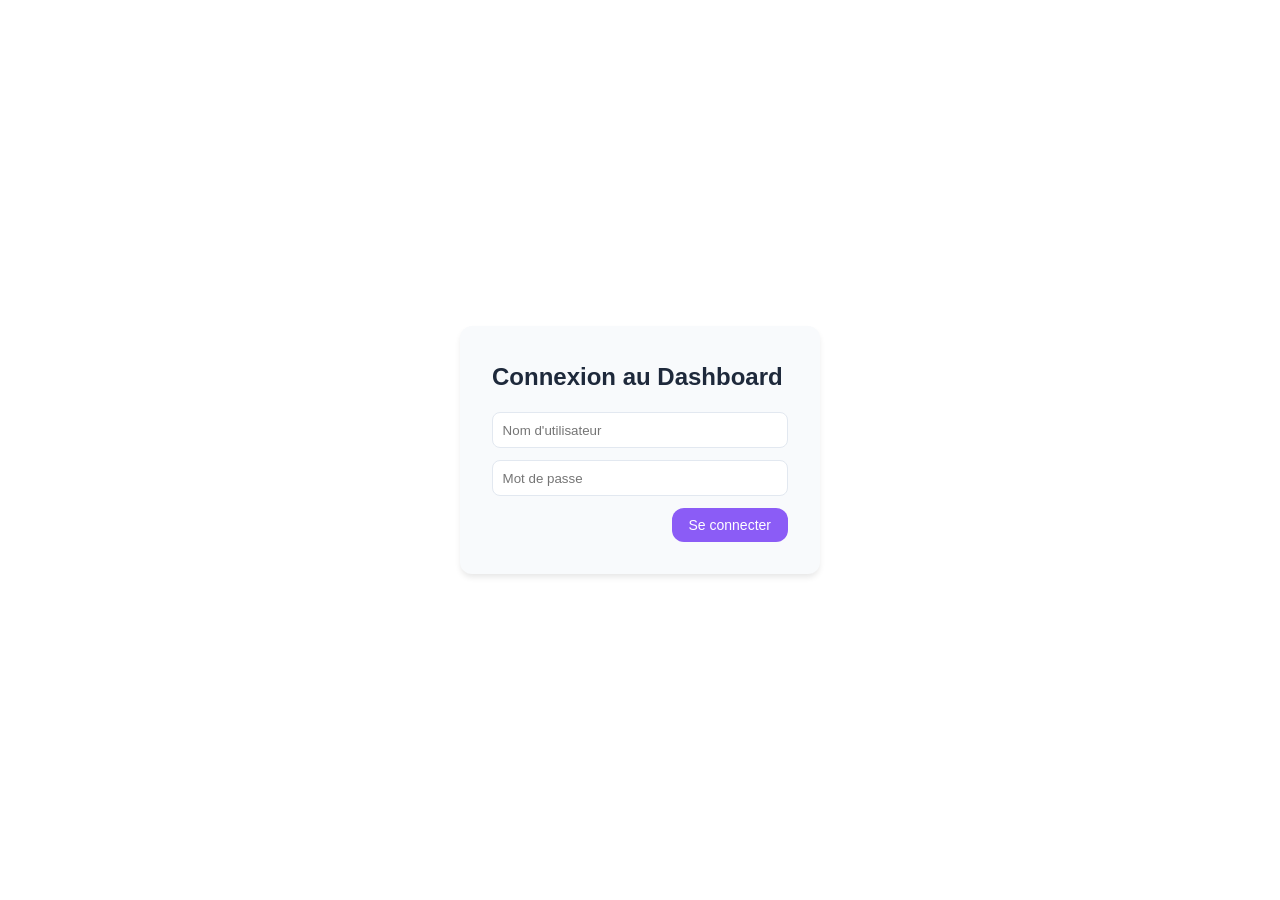
<file: SalimDigital Dashboard/static/dashboard/login.html>
<!doctype html>
<html lang="fr">
<head>
  <meta charset="utf-8" />
  <meta name="viewport" content="width=device-width,initial-scale=1" />
  <title>Login - Dashboard</title>
  <link rel="stylesheet" href="style.css">
  <style>
    .login-page{display:flex;min-height:100vh;align-items:center;justify-content:center;background:var(--color-background);}
    .login-card{width:360px;background:var(--color-surface);padding:2rem;border-radius:0.75rem;box-shadow:var(--shadow-md)}
    .login-card h2{margin-bottom:1rem}
    .login-field{width:100%;padding:0.6rem;margin-bottom:0.75rem;border:1px solid var(--color-border);border-radius:0.5rem}
    .login-actions{display:flex;gap:0.5rem;justify-content:flex-end}
    .login-error{color:var(--color-error);display:none;margin-bottom:0.5rem}
  </style>
</head>
<body>
  <div class="login-page">
    <div class="login-card">
      <h2>Connexion au Dashboard</h2>
      <div class="login-error" id="loginError">Utilisateur ou mot de passe incorrect</div>
      <input id="loginUser" class="login-field" placeholder="Nom d'utilisateur" autocomplete="username">
      <input id="loginPass" class="login-field" type="password" placeholder="Mot de passe" autocomplete="current-password">
      <div class="login-actions">
        <button id="loginBtn" class="btn btn-primary">Se connecter</button>
      </div>
      
    </div>
  </div>

  <script>
    // Simple client-side auth for local dashboard
    const VALID_USER = 'Salim';
    const VALID_PASS = 'Nerox';

    document.getElementById('loginBtn').addEventListener('click', ()=>{
      const u = document.getElementById('loginUser').value.trim();
      const p = document.getElementById('loginPass').value;
      const err = document.getElementById('loginError');
      if(u === VALID_USER && p === VALID_PASS){
        localStorage.setItem('dashboardAuth', '1');
        window.location = 'index.html';
      } else {
        err.style.display = 'block';
      }
    });

    // If already authenticated, go to dashboard
    if(localStorage.getItem('dashboardAuth') === '1'){
      window.location = 'index.html';
    }
  </script>
</body>
</html>
</file>
<file: SalimDigital Dashboard/static/dashboard/style.css>
.btn-livraison {
  background: var(--color-surface-hover);
  color: var(--color-text-secondary);
  border: 1px solid var(--color-border);
  margin-right: 0.2rem;
  transition: background 0.2s, color 0.2s;
}
.btn-livraison.livre {
  background: #d1fae5;
  color: #059669;
  border-color: #059669;
}
.btn-livraison.nonlivre {
  background: #fef9c3;
  color: #b45309;
  border-color: #f59e0b;
}
.btn-livraison:hover {
  background: var(--color-primary-50);
  color: var(--color-primary);
}
/* ===================================
   CSS VARIABLES
   =================================== */

:root {
  /* Primary Colors */
  --color-primary: #8b5cf6;
  --color-primary-hover: #7c3aed;
  --color-primary-50: rgba(139, 92, 246, 0.05);
  --color-primary-100: rgba(139, 92, 246, 0.1);
  --color-primary-200: rgba(139, 92, 246, 0.2);

  /* Semantic Colors */
  --color-success: #10b981;
  --color-success-50: rgba(16, 185, 129, 0.05);
  --color-success-100: rgba(16, 185, 129, 0.1);

  --color-warning: #f59e0b;
  --color-warning-50: rgba(245, 158, 11, 0.05);
  --color-warning-100: rgba(245, 158, 11, 0.1);

  --color-error: #ef4444;
  --color-error-50: rgba(239, 68, 68, 0.05);
  --color-error-100: rgba(239, 68, 68, 0.1);

  --color-info: #3b82f6;
  --color-info-50: rgba(59, 130, 246, 0.05);
  --color-info-100: rgba(59, 130, 246, 0.1);

  /* Text Colors */
  --color-text: #1e293b;
  --color-text-secondary: #475569;
  --color-text-muted: #94a3b8;

  /* Background Colors */
  --color-background: #ffffff;
  --color-surface: #f8fafc;
  --color-surface-hover: #f1f5f9;

  /* Border Colors */
  --color-border: #e2e8f0;

  /* Typography */
  --font-primary: "Inter", -apple-system, BlinkMacSystemFont, "Segoe UI", Roboto, sans-serif;
  --text-xs: 0.75rem;
  --text-sm: 0.875rem;
  --text-base: 1rem;
  --text-lg: 1.125rem;
  --text-xl: 1.25rem;
  --text-2xl: 1.5rem;
  --text-3xl: 1.75rem;
  --text-4xl: 2rem;

  /* Font Weights */
  --weight-normal: 400;
  --weight-medium: 500;
  --weight-semibold: 600;
  --weight-bold: 700;

  /* Spacing */
  --space-xs: 0.25rem;
  --space-sm: 0.5rem;
  --space-base: 0.75rem;
  --space-md: 1rem;
  --space-lg: 1.5rem;
  --space-xl: 2rem;
  --space-2xl: 3rem;
  --space-3xl: 4rem;

  /* Border Radius */
  --radius-sm: 0.25rem;
  --radius-md: 0.5rem;
  --radius-lg: 0.75rem;
  --radius-xl: 1rem;
  --radius-full: 9999px;

  /* Shadows */
  --shadow-sm: 0 1px 3px 0 rgba(0, 0, 0, 0.1);
  --shadow-md: 0 4px 6px -1px rgba(0, 0, 0, 0.1);
  --shadow-lg: 0 10px 15px -3px rgba(0, 0, 0, 0.1);

  /* Layout */
  --sidebar-width: 260px;
  --sidebar-collapsed-width: 80px;
  --header-height: 64px;

  /* Transitions */
  --transition: 0.2s ease;
}

/* Dark Theme */
[data-theme="dark"] {
  --color-text: #ffffff;
  --color-text-secondary: #c0c0c0;
  --color-text-muted: #838383;
  --color-background: #111214;
  --color-surface: #1f1f1f;
  --color-surface-hover: #262626;
  --color-border: #2d2d2d;
}

/* ===================================
   RESET & BASE STYLES
   =================================== */

*,
*::before,
*::after {
  box-sizing: border-box;
  margin: 0;
  padding: 0;
}

body {
  font-family: var(--font-primary);
  background: var(--color-background);
  color: var(--color-text);
  line-height: 1.6;
  font-size: var(--text-base);
  font-weight: var(--weight-normal);
}

a {
  text-decoration: none;
  color: inherit;
}

button {
  font-family: inherit;
  font-size: inherit;
  border: none;
  background: none;
  cursor: pointer;
}

.active > .material-symbols-rounded {
  color: var(--color-primary);
  font-variation-settings: "FILL" 1, "wght" 400, "GRAD" 0, "opsz" 24;
}

* {
  scrollbar-color: var(--color-text-muted) transparent;
}

/* ===================================
   BUTTON COMPONENTS
   =================================== */

.btn {
  display: inline-flex;
  align-items: center;
  justify-content: center;
  gap: var(--space-sm);
  padding: var(--space-sm) var(--space-md);
  font-size: var(--text-sm);
  font-weight: var(--weight-medium);
  border: 1px solid transparent;
  border-radius: var(--radius-lg);
  cursor: pointer;
  transition: var(--transition);
  white-space: nowrap;
}

.btn:disabled {
  opacity: 0.6;
  cursor: not-allowed;
}

.btn-primary {
  background: var(--color-primary);
  color: white;
}

.btn-primary:hover {
  background: var(--color-primary-hover);
  transform: translateY(-1px);
  box-shadow: var(--shadow-md);
}

.btn-secondary {
  background: var(--color-surface);
  color: var(--color-text);
  border-color: var(--color-border);
  box-shadow: var(--shadow-sm);
}

.btn-secondary:hover {
  background: var(--color-surface-hover);
  transform: translateY(-1px);
  box-shadow: var(--shadow-md);
}

/* ===================================
   DASHBOARD LAYOUT
   =================================== */

.dashboard-container {
  display: flex;
  height: 100vh;
  overflow: hidden;
}

/* Sidebar */
.dashboard-sidebar {
  width: var(--sidebar-width);
  background: var(--color-background);
  display: flex;
  flex-direction: column;
  position: sticky;
  left: 0;
  top: 0;
  height: 100vh;
  z-index: 1000;
  transition: var(--transition);
}

.dashboard-sidebar.collapsed {
  width: var(--sidebar-collapsed-width);
}

.dashboard-brand {
  padding: var(--space-md) calc(var(--space-lg) - 2px);
  display: flex;
  align-items: center;
  gap: var(--space-md);
  height: var(--header-height);
}

.dashboard-sidebar-toggle {
  display: flex;
  align-items: center;
  color: var(--color-text);
  padding: var(--space-sm);
  border-radius: var(--radius-lg);
  transition: var(--transition);
}

.dashboard-sidebar-toggle:hover {
  background: var(--color-surface-hover);
}

.dashboard-sidebar .logo {
  font-size: var(--text-lg);
  white-space: nowrap;
  font-weight: var(--weight-semibold);
  color: var(--color-text);
  transition: var(--transition);
}

.dashboard-sidebar.collapsed .logo {
  opacity: 0;
  pointer-events: none;
}

.dashboard-nav {
  flex: 1;
  padding: var(--space-md) var(--space-xs);
}

.dashboard-nav-section {
  display: flex;
  flex-direction: column;
  gap: 2px;
}

.dashboard-nav-item {
  display: flex;
  align-items: center;
  padding: var(--space-sm) var(--space-md);
  color: var(--color-text-secondary);
  text-decoration: none;
  font-size: var(--text-sm);
  border-radius: var(--radius-lg);
  margin: 2px var(--space-sm);
  transition: var(--transition);
  cursor: pointer;
}

.dashboard-nav-item .nav-icon {
  color: var(--color-text-secondary);
  margin-right: var(--space-base);
  font-size: var(--text-2xl);
  flex-shrink: 0;
}

.dashboard-nav-item:hover {
  background: var(--color-surface-hover);
  color: var(--color-text);
}

.dashboard-nav-item.active {
  background: var(--color-surface-hover);
  color: var(--color-text);
  font-weight: var(--weight-medium);
}

.dashboard-sidebar .nav-label {
  transition: var(--transition);
}

.dashboard-sidebar.collapsed .nav-label {
  opacity: 0;
  pointer-events: none;
}

.sidebar-footer {
  padding: var(--space-md);
}

.sidebar-back-button {
  width: 100%;
  justify-content: flex-start;
}

.dashboard-sidebar.collapsed .sidebar-back-button .btn-label {
  opacity: 0;
  pointer-events: none;
}

.dashboard-sidebar.collapsed .sidebar-back-button {
  padding-left: 12px;
}

.dashboard-sidebar-overlay {
  opacity: 0;
  pointer-events: none;
  position: fixed;
  inset: 0;
  background: rgba(0, 0, 0, 0.5);
  z-index: 999;
  transition: var(--transition);
}

/* Main Content */
.dashboard-main {
  flex: 1;
  display: flex;
  flex-direction: column;
  height: 100vh;
  overflow: hidden;
}

/* Header */
.dashboard-header {
  height: var(--header-height);
  background: var(--color-background);
  display: flex;
  align-items: center;
  justify-content: space-between;
  padding: 0 var(--space-lg);
  gap: var(--space-md);
}

.dashboard-header-content {
  display: flex;
  align-items: center;
  gap: var(--space-md);
}

.dashboard-header .dashboard-sidebar-toggle {
  display: none;
}

.dashboard-header-title {
  font-size: var(--text-xl);
  font-weight: var(--weight-semibold);
  color: var(--color-text);
}

/* Search Container */
.search-container {
  display: flex;
  align-items: center;
  max-width: 500px;
  width: 100%;
  margin: 0 var(--space-2xl);
  position: relative;
}

.search-icon {
  position: absolute;
  left: 16px;
  z-index: 10;
  pointer-events: none;
  color: var(--color-text-secondary);
}

.search-input {
  width: 100%;
  padding: var(--space-md) var(--space-lg) var(--space-md) var(--space-2xl);
  background: var(--color-surface-hover);
  border: 1px solid var(--color-border);
  border-radius: var(--radius-lg);
  color: var(--color-text);
  font-size: var(--text-sm);
  transition: var(--transition);
  height: 44px;
  font-family: var(--font-primary);
}

.search-input:focus {
  outline: none;
  border-color: var(--color-primary);
  box-shadow: 0 0 0 3px var(--color-primary-100);
}

.search-input::placeholder {
  color: var(--color-text-muted);
}

.search-close {
  position: absolute;
  right: var(--space-sm);
  top: 50%;
  transform: translateY(-50%);
  width: 32px;
  height: 32px;
  border-radius: var(--radius-lg);
  background: transparent;
  color: var(--color-text-muted);
  display: none;
  align-items: center;
  justify-content: center;
  transition: var(--transition);
}

.search-close:hover {
  background: var(--color-surface-hover);
  color: var(--color-text);
}

.search-close.show {
  display: flex;
}

.mobile-search-btn {
  display: none;
  align-items: center;
  justify-content: center;
  width: 40px;
  height: 40px;
  border-radius: var(--radius-lg);
  background: transparent;
  color: var(--color-text-secondary);
  transition: var(--transition);
}

.mobile-search-btn:hover {
  background: var(--color-surface-hover);
  color: var(--color-text);
}

.dashboard-header-actions {
  display: flex;
  align-items: center;
  gap: var(--space-md);
}

/* Theme Toggle (inside dropdown) */
.theme-toggle {
  display: flex;
  gap: var(--space-xs);
  margin-left: auto;
  background: var(--color-surface-hover);
  border: 1px solid var(--color-border);
  border-radius: var(--radius-full);
  padding: var(--space-xs);
  align-items: center;
  justify-content: center;
  cursor: pointer;
}

.theme-option {
  padding: var(--space-xs) var(--space-base);
  border-radius: var(--radius-full);
  font-size: var(--text-xs);
  cursor: pointer;
  transition: var(--transition);
}

.theme-option:not(.active):hover {
  background-color: var(--color-primary-200);
}

.theme-option.active {
  background: var(--color-primary);
  color: white;
}

/* Notification Button */
.notification-button {
  position: relative;
  display: flex;
  align-items: center;
  justify-content: center;
  width: 40px;
  height: 40px;
  border-radius: var(--radius-lg);
  cursor: pointer;
  user-select: none;
  transition: var(--transition);
  color: var(--color-text-secondary);
}

.notification-button:hover {
  background: var(--color-surface-hover);
  color: var(--color-text);
}

.notification-badge {
  position: absolute;
  top: 3px;
  right: 3px;
  background: var(--color-error);
  color: white;
  font-size: var(--text-xs);
  font-weight: var(--weight-semibold);
  padding: 2px 6px;
  border-radius: var(--radius-full);
  min-width: 18px;
  height: 18px;
  display: flex;
  align-items: center;
  justify-content: center;
}

/* User Menu */
.user-menu {
  position: relative;
}

.user-menu-trigger {
  display: flex;
  align-items: center;
  gap: var(--space-sm);
  height: 36px;
  width: 36px;
  border-radius: var(--radius-full);
  cursor: pointer;
  transition: var(--transition);
}

.user-menu-trigger:hover {
  transform: scale(1.1);
}

.user-avatar-small {
  width: 36px;
  height: 36px;
  border-radius: var(--radius-full);
  background: var(--color-primary);
  display: flex;
  align-items: center;
  justify-content: center;
  color: white;
  overflow: hidden;
}

.user-avatar-small img {
  width: 100%;
  height: 100%;
  object-fit: cover;
  border-radius: var(--radius-full);
}

.user-avatar-small .material-symbols-rounded {
  font-size: var(--text-lg);
}

.user-menu-dropdown {
  position: absolute;
  top: calc(100% + var(--space-sm));
  right: 0;
  z-index: 1000;
  background: var(--color-background);
  border: 1px solid var(--color-border);
  border-radius: var(--radius-lg);
  box-shadow: var(--shadow-lg);
  min-width: 200px;
  padding: var(--space-sm);
  opacity: 0;
  visibility: hidden;
  transform: translateY(-10px);
  transition: var(--transition);
}

.user-menu.active .user-menu-dropdown {
  opacity: 1;
  visibility: visible;
  transform: translateY(0);
}

.user-menu-item {
  display: flex;
  align-items: center;
  gap: var(--space-sm);
  padding: var(--space-sm) var(--space-base);
  color: var(--color-text);
  text-decoration: none;
  font-size: var(--text-sm);
  border-radius: var(--radius-lg);
  transition: var(--transition);
  cursor: pointer;
}

.user-menu-item:not(.theme-item):hover {
  background: var(--color-surface-hover);
}

.user-menu-item.theme-item {
  gap: 0;
}

.user-menu-item .icon {
  font-size: 1.4rem;
}

/* Content Area */
.dashboard-content {
  flex: 1;
  overflow-y: auto;
  padding: var(--space-xl);
  border-top-left-radius: var(--radius-xl);
  background: var(--color-surface);
}

/* Views */
.dashboard-view {
  display: none;
}

.dashboard-view.active {
  display: block;
  animation: fadeIn 0.3s ease-in-out;
}

@keyframes fadeIn {
  from {
    opacity: 0;
  }
  to {
    opacity: 1;
  }
}

/* Stats Cards */
.stats-grid {
  display: grid;
  grid-template-columns: repeat(auto-fit, minmax(250px, 1fr));
  gap: var(--space-lg);
  margin-bottom: var(--space-2xl);
}

.stat-card {
  background: var(--color-background);
  border: 1px solid var(--color-border);
  border-radius: var(--radius-xl);
  padding: var(--space-lg);
  transition: var(--transition);
}

.stat-card:hover {
  box-shadow: var(--shadow-md);
  transform: translateY(-2px);
}

.stat-card-header {
  display: flex;
  align-items: center;
  justify-content: space-between;
  margin-bottom: var(--space-md);
}

.stat-card-title {
  font-size: var(--text-sm);
  color: var(--color-text-secondary);
  font-weight: var(--weight-medium);
}

.stat-card-icon {
  width: 40px;
  height: 40px;
  border-radius: var(--radius-lg);
  display: flex;
  align-items: center;
  justify-content: center;
  font-size: var(--text-xl);
}

.stat-card-icon.primary {
  background: var(--color-primary-100);
  color: var(--color-primary);
}

.stat-card-icon.success {
  background: var(--color-success-100);
  color: var(--color-success);
}

.stat-card-icon.warning {
  background: var(--color-warning-100);
  color: var(--color-warning);
}

.stat-card-icon.info {
  background: var(--color-info-100);
  color: var(--color-info);
}

.stat-card-value {
  font-size: var(--text-4xl);
  font-weight: var(--weight-bold);
  color: var(--color-text);
  margin-bottom: var(--space-xs);
}

.stat-card-change {
  display: flex;
  align-items: center;
  gap: var(--space-xs);
  font-size: var(--text-sm);
}

.stat-card-change.positive {
  color: var(--color-success);
}

.stat-card-change.negative {
  color: var(--color-error);
}

/* Chart Cards */
.chart-grid {
  display: grid;
  grid-template-columns: repeat(auto-fit, minmax(400px, 1fr));
  gap: var(--space-lg);
  margin-bottom: var(--space-2xl);
}

.chart-card {
  background: var(--color-background);
  border: 1px solid var(--color-border);
  border-radius: var(--radius-xl);
  padding: var(--space-lg);
}

.chart-card-header {
  margin-bottom: var(--space-lg);
}

.chart-card-title {
  font-size: var(--text-lg);
  font-weight: var(--weight-semibold);
  color: var(--color-text);
  margin-bottom: var(--space-xs);
}

.chart-card-subtitle {
  font-size: var(--text-sm);
  color: var(--color-text-secondary);
}

.chart-container {
  position: relative;
  height: 300px;
}

/* Table Styles */
.dashboard-table-container {
  background: var(--color-background);
  border: 1px solid var(--color-border);
  border-radius: var(--radius-xl);
}

.dashboard-table-header {
  padding: var(--space-md) var(--space-lg);
  border-bottom: 1px solid var(--color-border);
  display: flex;
  align-items: center;
  justify-content: space-between;
}

.dashboard-table-title {
  font-size: var(--text-lg);
  font-weight: var(--weight-semibold);
  color: var(--color-text);
}

.dashboard-table {
  width: 100%;
  border-collapse: collapse;
}

.dashboard-table thead {
  background: var(--color-surface);
  border-bottom: 1px solid var(--color-border);
}

.dashboard-table th {
  padding: var(--space-md) var(--space-lg);
  text-align: left;
  font-size: var(--text-sm);
  font-weight: var(--weight-semibold);
  color: var(--color-text-secondary);
  text-transform: uppercase;
  letter-spacing: 0.05em;
}

.dashboard-table td {
  padding: var(--space-md) var(--space-lg);
  border-bottom: 1px solid var(--color-border);
  color: var(--color-text);
}

.dashboard-table tbody tr:last-child td {
  border-bottom: none;
}

.dashboard-table tbody tr:hover {
  background: var(--color-surface-hover);
}

.project-title-cell {
  display: flex;
  align-items: center;
  gap: var(--space-md);
  max-width: 300px;
}

.project-icon {
  width: 40px;
  height: 40px;
  border-radius: var(--radius-lg);
  background: var(--color-primary-100);
  color: var(--color-primary);
  display: flex;
  align-items: center;
  justify-content: center;
  flex-shrink: 0;
}

.project-info {
  flex: 1;
  min-width: 0;
}

.project-title-text {
  font-weight: var(--weight-medium);
  color: var(--color-text);
  margin-bottom: 2px;
}

.project-meta-text {
  font-size: var(--text-sm);
  color: var(--color-text-secondary);
}

.status-badge {
  padding: var(--space-xs) var(--space-sm);
  border-radius: var(--radius-full);
  font-size: var(--text-xs);
  font-weight: var(--weight-medium);
  text-transform: uppercase;
}

.status-badge.success {
  background: var(--color-success-100);
  color: var(--color-success);
}

.status-badge.warning {
  background: var(--color-warning-100);
  color: var(--color-warning);
}

/* Data Table Styles (for orders) */
.data-table {
  width: 100%;
  border-collapse: collapse;
  font-size: var(--text-sm);
}

.data-table thead {
  background: linear-gradient(135deg, var(--color-primary) 0%, var(--color-primary-hover) 100%);
  color: white;
}

.data-table th {
  padding: var(--space-lg) var(--space-md);
  text-align: left;
  font-weight: var(--weight-semibold);
  text-transform: uppercase;
  letter-spacing: 0.05em;
  font-size: var(--text-xs);
  border-right: 1px solid rgba(255, 255, 255, 0.1);
}

.data-table th:last-child {
  border-right: none;
}

.data-table td {
  padding: var(--space-lg) var(--space-md);
  border-bottom: 1px solid var(--color-border);
  color: var(--color-text);
  vertical-align: middle;
}

/* Align action buttons horizontally in the last cell */
.data-table td:last-child {
  display: flex;
  gap: 0.5rem;
  align-items: center;
  justify-content: flex-end;
  white-space: nowrap;
}

.data-table td:last-child .btn {
  margin-bottom: 0; /* ensure no extra bottom margin */
}

.data-table tbody tr {
  transition: all var(--transition);
}

.data-table tbody tr:hover {
  background: var(--color-primary-50);
  transform: translateY(-1px);
  box-shadow: var(--shadow-sm);
}

.data-table tbody tr:last-child td {
  border-bottom: none;
}

/* Product badges */
.product-badge {
  display: inline-flex;
  align-items: center;
  gap: var(--space-xs);
  padding: var(--space-xs) var(--space-sm);
  border-radius: var(--radius-full);
  font-size: var(--text-xs);
  font-weight: var(--weight-medium);
  text-transform: uppercase;
  letter-spacing: 0.05em;
}

.product-badge.netflix {
  background: linear-gradient(135deg, #e50914 0%, #b20710 100%);
  color: white;
}

.product-badge.spotify {
  background: linear-gradient(135deg, #1db954 0%, #1aa34a 100%);
  color: white;
}

.product-badge.chatgpt {
  background: linear-gradient(135deg, #10a37f 0%, #0d8a6a 100%);
  color: white;
}

.product-badge.capcut {
  background: linear-gradient(135deg, #ff6b35 0%, #e55a2b 100%);
  color: white;
}

/* Customer info styling */
.customer-name {
  font-weight: var(--weight-semibold);
  color: var(--color-text);
  margin-bottom: 2px;
}

.customer-email {
  font-size: var(--text-xs);
  color: var(--color-text-secondary);
}

/* Date styling */
.order-date {
  font-weight: var(--weight-medium);
  color: var(--color-text);
  font-size: var(--text-sm);
}

/* Quantity badge */
.quantity-badge {
  display: inline-flex;
  align-items: center;
  justify-content: center;
  width: 32px;
  height: 32px;
  border-radius: var(--radius-full);
  background: var(--color-primary-100);
  color: var(--color-primary);
  font-weight: var(--weight-bold);
  font-size: var(--text-sm);
}

/* Phone styling */
.phone-link {
  color: var(--color-info);
  text-decoration: none;
  font-weight: var(--weight-medium);
}

.phone-link:hover {
  text-decoration: underline;
}

/* Table container improvements */
.table-container {
  overflow-x: auto;
  border-radius: var(--radius-xl);
  box-shadow: var(--shadow-md);
  background: var(--color-background);
}

.table-container::-webkit-scrollbar {
  height: 8px;
}

.table-container::-webkit-scrollbar-track {
  background: var(--color-surface);
  border-radius: var(--radius-full);
}

.table-container::-webkit-scrollbar-thumb {
  background: var(--color-primary);
  border-radius: var(--radius-full);
}

.table-container::-webkit-scrollbar-thumb:hover {
  background: var(--color-primary-hover);
}

/* Responsive table */
@media (max-width: 768px) {
  .data-table {
    font-size: var(--text-xs);
  }
  
  .data-table th,
  .data-table td {
    padding: var(--space-sm);
  }
  
  .customer-name {
    font-size: var(--text-sm);
  }
  
  .customer-email {
    display: none;
  }
}

/* Stats Grid */
.stats-grid {
  display: grid;
  grid-template-columns: repeat(auto-fit, minmax(200px, 1fr));
  gap: var(--space-md);
}

.stat-item {
  display: flex;
  align-items: center;
  gap: var(--space-md);
  padding: var(--space-md);
  background: var(--color-surface);
  border-radius: var(--radius-lg);
  border: 1px solid var(--color-border);
  transition: all var(--transition);
}

.stat-item:hover {
  background: var(--color-surface-hover);
  transform: translateY(-2px);
  box-shadow: var(--shadow-md);
}

.stat-icon {
  width: 48px;
  height: 48px;
  border-radius: var(--radius-lg);
  background: linear-gradient(135deg, var(--color-primary) 0%, var(--color-primary-hover) 100%);
  color: white;
  display: flex;
  align-items: center;
  justify-content: center;
  flex-shrink: 0;
}

.stat-icon .material-symbols-rounded {
  font-size: var(--text-xl);
}

.stat-info {
  flex: 1;
}

.stat-value {
  font-size: var(--text-2xl);
  font-weight: var(--weight-bold);
  color: var(--color-text);
  margin-bottom: var(--space-xs);
}

.stat-label {
  font-size: var(--text-sm);
  color: var(--color-text-secondary);
  text-transform: uppercase;
  letter-spacing: 0.05em;
  font-weight: var(--weight-medium);
}

/* Empty State */
.empty-state {
  text-align: center;
  padding: var(--space-2xl) var(--space-md);
}

.empty-state-icon {
  width: 80px;
  height: 80px;
  background: var(--color-primary-50);
  color: var(--color-primary);
  border-radius: var(--radius-full);
  display: flex;
  align-items: center;
  justify-content: center;
  margin: 0 auto var(--space-lg);
}

.empty-state-icon .material-symbols-rounded {
  font-size: var(--text-4xl);
}

.empty-state-title {
  font-size: var(--text-xl);
  font-weight: var(--weight-semibold);
  color: var(--color-text);
  margin-bottom: var(--space-sm);
}

.empty-state-description {
  color: var(--color-text-secondary);
  margin-bottom: var(--space-xl);
}

/* ===================================
   RESPONSIVE DESIGN
   =================================== */

/* Tablet and Mobile */
@media (max-width: 1024px) {
  .dashboard-sidebar {
    position: fixed;
    top: 0;
    left: -100%;
    height: 100%;
    z-index: 1000;
    width: var(--sidebar-width);
    transition: left 0.3s ease;
  }

  .dashboard-sidebar.collapsed {
    left: 0;
  }

  .dashboard-sidebar.collapsed :is(.logo, .nav-label, .nav-icon, .dashboard-nav-title, .sidebar-back-button .btn-label) {
    opacity: 1;
    pointer-events: auto;
  }

  .dashboard-sidebar.collapsed .sidebar-back-button {
    padding-left: var(--space-md);
  }

  .dashboard-header {
    padding: 0 var(--space-md);
  }

  .dashboard-brand {
    gap: var(--space-sm);
  }

  .dashboard-header .dashboard-sidebar-toggle {
    display: flex;
  }

  /* Search responsive styles */
  .search-container {
    position: fixed;
    top: 0;
    left: 0;
    right: 0;
    width: 100%;
    max-width: 100%;
    height: var(--header-height);
    background: var(--color-background);
    border-bottom: 1px solid var(--color-border);
    z-index: 1001;
    margin: 0;
    padding: 0 var(--space-md);
    display: none;
    align-items: center;
    gap: var(--space-sm);
  }

  .search-container.mobile-active {
    display: flex;
  }

  .search-container .search-close {
    display: flex;
    position: static;
    transform: none;
    height: 44px;
    width: 44px;
    background: var(--color-surface-hover);
  }

  .search-icon {
    left: 30px;
  }

  .mobile-search-btn {
    display: flex;
  }

  /* Sidebar Overlay Mobile Behavior */
  .dashboard-sidebar-overlay.active {
    opacity: 1;
    pointer-events: auto;
  }

  .dashboard-sidebar {
    position: fixed;
    top: 0;
    left: -100%;
    height: 100%;
    z-index: 1000;
    width: var(--sidebar-width);
    transition: left 0.3s ease;
  }

  .dashboard-sidebar.collapsed {
    left: 0;
    width: var(--sidebar-width);
  }

  .dashboard-content {
    padding: var(--space-md);
    border-top-left-radius: 0;
  }

  .chart-grid {
    grid-template-columns: 1fr;
  }
}

/* Mobile */
@media (max-width: 768px) {
  .dashboard-header {
    padding: 0 var(--space-md);
  }

  .dashboard-content {
    padding: var(--space-base);
  }

  .stats-grid {
    grid-template-columns: repeat(2, 1fr);
    gap: var(--space-sm);
  }

  .chart-grid {
    grid-template-columns: 1fr;
  }

  .dashboard-table-container {
    overflow-x: auto;
  }
}

/* Small Mobile */
@media (max-width: 480px) {
  .stats-grid {
    grid-template-columns: 1fr;
  }

  .dashboard-table-header {
    flex-direction: column;
    align-items: flex-start;
    gap: var(--space-sm);
  }
}

/* Focus Styles */
*:focus-visible {
  outline: none;
  box-shadow: 0 0 0 3px var(--color-primary);
}

/* Reduced Motion */
@media (prefers-reduced-motion: reduce) {
  *,
  *::before,
  *::after {
    animation-duration: 0.01ms !important;
    transition-duration: 0.01ms !important;
  }
}
</file>
